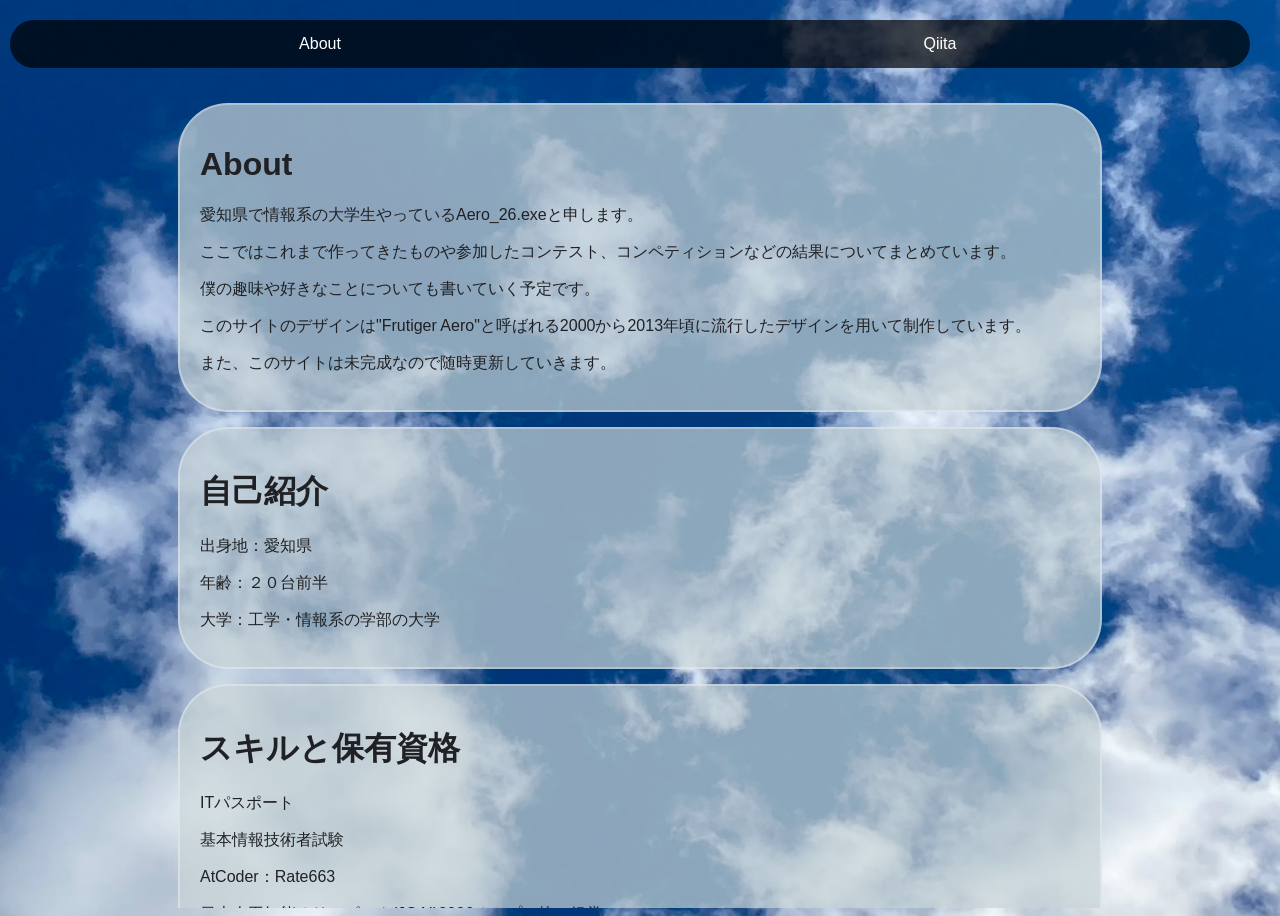
<file: index.html>
<!DOCTYPE html>
<html lang="ja">
  <head>
    <meta charset="UTF-8">
    <title>Aero26.exe＿ポートフォリオ</title>
    <link rel="stylesheet" href="body.css">
    <link rel="stylesheet" href="header.css">
    <link rel="stylesheet" href="main.css">
    <link rel="stylesheet" href="other.css">
  </head>
  <body class="body-box">
    <header>
      <nav>
        <ul>
            <li><a href="index.html">About</a></li>
            <li><a href="https://qiita.com/Aero26_exe">Qiita</a></li>
        </ul>
      </nav>
    </header>
    <main>
      <div class="section-box">
        <h1>About</h1>
        <p>愛知県で情報系の大学生やっているAero_26.exeと申します。</p>
        <p>ここではこれまで作ってきたものや参加したコンテスト、コンペティションなどの結果についてまとめています。</p>
        <p>僕の趣味や好きなことについても書いていく予定です。</p>
        <p>このサイトのデザインは"Frutiger Aero"と呼ばれる2000から2013年頃に流行したデザインを用いて制作しています。</p>
        <p>また、このサイトは未完成なので随時更新していきます。</p>
      </div>
      <div class="section-box">
        <h1>自己紹介</h1>
        <p>出身地：愛知県</p>
        <p>年齢：２０台前半</p>
        <p>大学：工学・情報系の学部の大学</p>
      </div>
      <div class="section-box">
        <h1>スキルと保有資格</h1>
        <p>ITパスポート</p>
        <p>基本情報技術者試験</p>
        <p>AtCoder：Rate663</p>
        <p>日本人工知能オリンピック(JOAI)2026オープン枠：銀賞</p>
      </div>
      <div class="section-box">
        <h1>SNS&GitHub</h1>
        <p><a href="https://x.com/Aero2640975">Twitter(X)</a></p>
        <p><a href="https://github.com/Aero26-exe">GitHub</a></p>
      </div>
      <div class="section-box">
        <h1>制作に使用した言語及びツール</h1>
        <p>HTML5/CSS</p>
        <p>GitHub Copilot(Claude Haiku)</p>
      </div>
    </main>
  </body>
</html>
</file>
<file: body.css>
body {
  font-family: 
    "Helvetica Neue",  
    "Meiryo",        
    sans-serif;
  /* 背景画像を使用 */
  background-image: url('空＿曇あり.jpg');
  /* 背景画像が全体を覆うようにサイズ設定 */
  background-size: cover;
  /* 背景画像を中央配置 */
  background-position: center;
  /* 背景のみ固定してスクロールしない */
  background-attachment: fixed;
  /* 背景画像の繰り返しを無効 */
  background-repeat: no-repeat;
  /* bodyのスクロールを無効化（二重スクロール防止） */
  height: 100vh;
  overflow: hidden;
}
</file>
<file: header.css>
header {
  /* 固定位置に配置 */
  position: fixed;
  /* ページ上部からの余白を設定 */
  top: 20px;
  /* 左端からの余白を設定 */
  left: 10px;
  /* 右端からの余白を設定 */
  right: 30px;
  /* 背景色を設定 */
  background-color: rgba(0, 0, 0, 0.7);
  /* 角丸 */
  border-radius: 50px;
  /* z-indexで他の要素より上に表示 */
  z-index: 999;
}

/* header nav - ナビゲーションメニュー */
header nav {
  /* パディング・マージンをリセット */
  padding: 0;
  margin: 0;
}

/* header nav ul - ナビゲーションリスト */
header nav ul {
  /* パディング・マージンをリセット */
  padding: 0;
  margin: 0;
  /* フレックスレイアウトで横並び */
  display: flex;
  /* リスト記号を非表示 */
  list-style: none;
  /* 全幅を使用 */
  width: 100%;
}

/* header nav ul li - ナビゲーションアイテム */
header nav ul li {
  /* フレックスで均等配置 */
  flex: 1;
  /* テキストを中央に配置 */
  text-align: center;
}

/* header nav ul li a - ナビゲーションリンク */
header nav ul li a {
  /* ブロック化してクリック領域を拡大 */
  display: block;
  /* パディングを設定 */
  padding: 15px 20px;
  /* テキストの色を白に */
  color: #ffffff;
  /* リンクの装飾を削除 */
  text-decoration: none;
  /* ホバー時のトランジション */
  transition: background-color 0.3s ease;
}

/* header nav ul li a:hover - ナビゲーションリンクのホバーエフェクト */
header nav ul li a:hover {
  /* ホバー時の背景色 */
  background-color: rgba(255, 255, 255, 0.2);
}
</file>
<file: main.css>
main {
  /* ボックスモデルにパディングを含める */
  box-sizing: border-box;
  /* ビューポートの高さに設定 */
  height: 100vh;
  /* ヘッダー分の上部パディングを追加 */
  padding-top: 80px;
  /* 縦スクロールを有効化 */
  overflow-y: scroll;
}
</file>
<file: other.css>
.section-box {
  /* 背景色を半透明に設定 */
  background-color: rgba(200, 213, 216, 0.7);
  /* テキスト色を設定 */
  color: #202124;
  /* 枠線を設定 */
  border: 2px solid rgba(255, 255, 255, 0.3);
  /* 角丸 */
  border-radius: 50px;
  /* パディング（内側の余白） */
  padding: 20px;
   /* 左右のマージンで余白を作成 */
  margin: 15px 170px;        /* 上下15px、左右20px */
}
</file>
